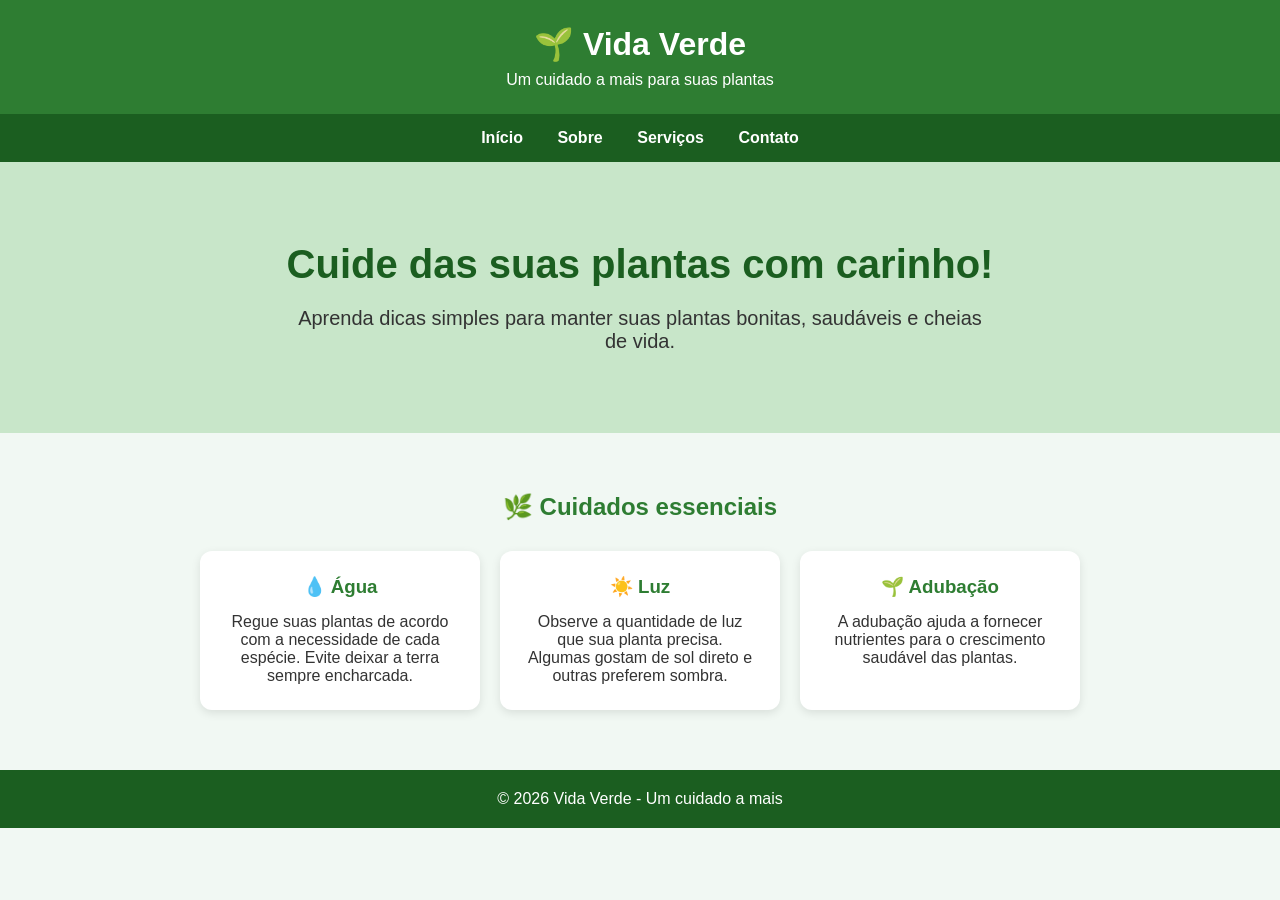
<file: index.html>
<!DOCTYPE html>
<html lang="pt-BR">

<head>
    <meta charset="UTF-8">
    <meta name="viewport" content="width=device-width, initial-scale=1.0">

    <title>Vida Verde - Início</title>

    <link rel="stylesheet" href="css/style.css">
</head>

<body>

    <header>
        <h1>🌱 Vida Verde</h1>
        <p>Um cuidado a mais para suas plantas</p>
    </header>

    <nav>
        <a href="index.html">Início</a>
        <a href="sobre.html">Sobre</a>
        <a href="servicos.html">Serviços</a>
        <a href="contato.html">Contato</a>
    </nav>

    <section class="banner">
        <h2>Cuide das suas plantas com carinho!</h2>

        <p>
            Aprenda dicas simples para manter suas plantas bonitas,
            saudáveis e cheias de vida.
        </p>
    </section>

    <section class="conteudo">

        <h2>🌿 Cuidados essenciais</h2>

        <div class="cards">

            <div class="card">
                <h3>💧 Água</h3>

                <p>
                    Regue suas plantas de acordo com a necessidade de cada espécie.
                    Evite deixar a terra sempre encharcada.
                </p>
            </div>

            <div class="card">
                <h3>☀️ Luz</h3>

                <p>
                    Observe a quantidade de luz que sua planta precisa.
                    Algumas gostam de sol direto e outras preferem sombra.
                </p>
            </div>

            <div class="card">
                <h3>🌱 Adubação</h3>

                <p>
                    A adubação ajuda a fornecer nutrientes para o crescimento
                    saudável das plantas.
                </p>
            </div>

        </div>

    </section>

    <footer>
        <p>&copy; 2026 Vida Verde - Um cuidado a mais</p>
    </footer>

    <script src="js/script.js"></script>

</body>

</html>
</file>
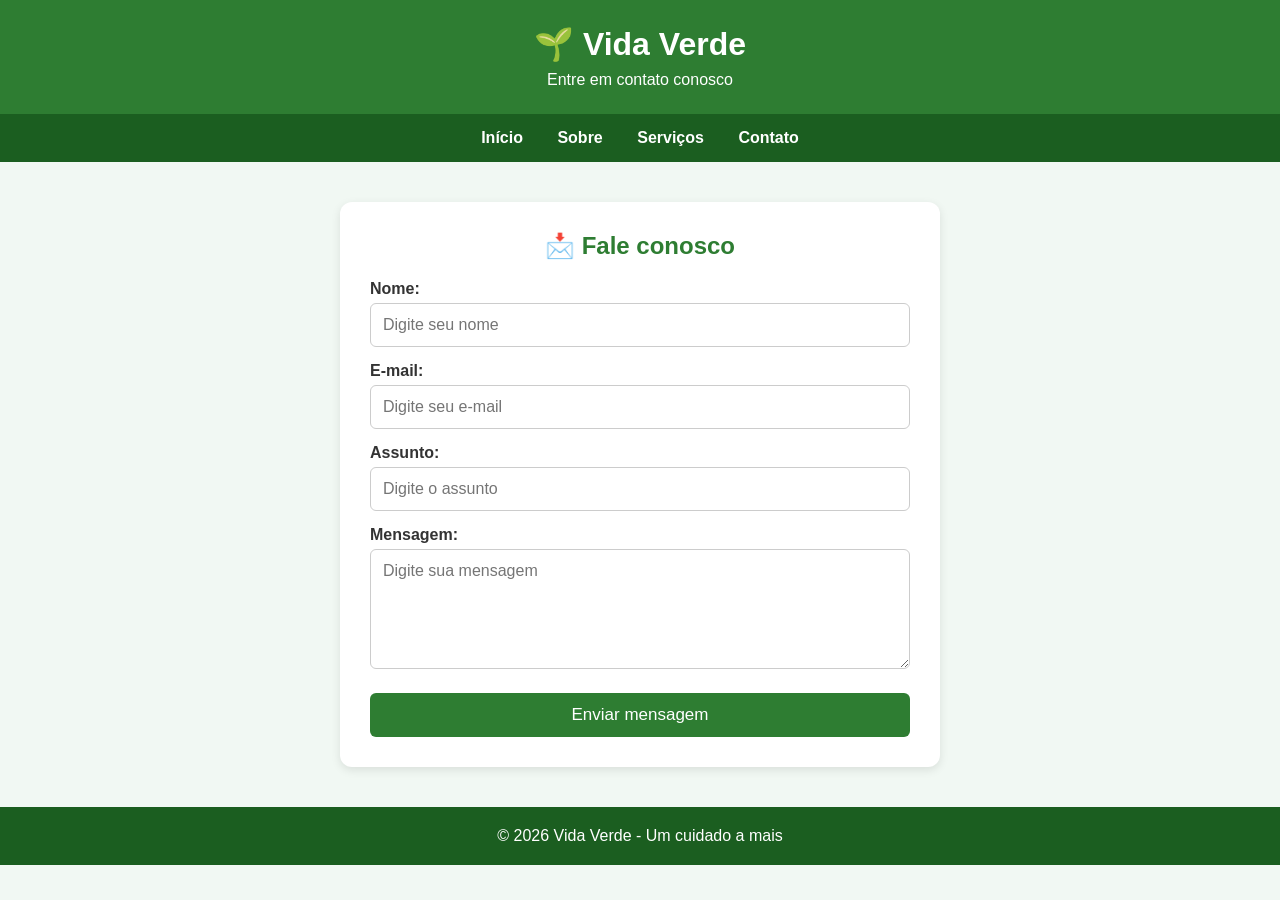
<file: contato.html>
<!DOCTYPE html>
<html lang="pt-BR">

<head>
    <meta charset="UTF-8">
    <meta name="viewport" content="width=device-width, initial-scale=1.0">

    <title>Vida Verde - Contato</title>

    <link rel="stylesheet" href="css/style.css">
</head>

<body>

    <header>
        <h1>🌱 Vida Verde</h1>
        <p>Entre em contato conosco</p>
    </header>

    <nav>
        <a href="index.html">Início</a>
        <a href="sobre.html">Sobre</a>
        <a href="servicos.html">Serviços</a>
        <a href="contato.html">Contato</a>
    </nav>

    <main class="formulario">

        <h2>📩 Fale conosco</h2>

        <form id="formContato">

            <label for="nome">Nome:</label>

            <input
                type="text"
                id="nome"
                name="nome"
                placeholder="Digite seu nome"
                required
            >

            <label for="email">E-mail:</label>

            <input
                type="email"
                id="email"
                name="email"
                placeholder="Digite seu e-mail"
                required
            >

            <label for="assunto">Assunto:</label>

            <input
                type="text"
                id="assunto"
                name="assunto"
                placeholder="Digite o assunto"
            >

            <label for="mensagem">Mensagem:</label>

            <textarea
                id="mensagem"
                name="mensagem"
                placeholder="Digite sua mensagem"
                required
            ></textarea>

            <button type="submit">
                Enviar mensagem
            </button>

        </form>

    </main>

    <footer>
        <p>&copy; 2026 Vida Verde - Um cuidado a mais</p>
    </footer>

    <script src="js/script.js"></script>

</body>

</html>
</file>
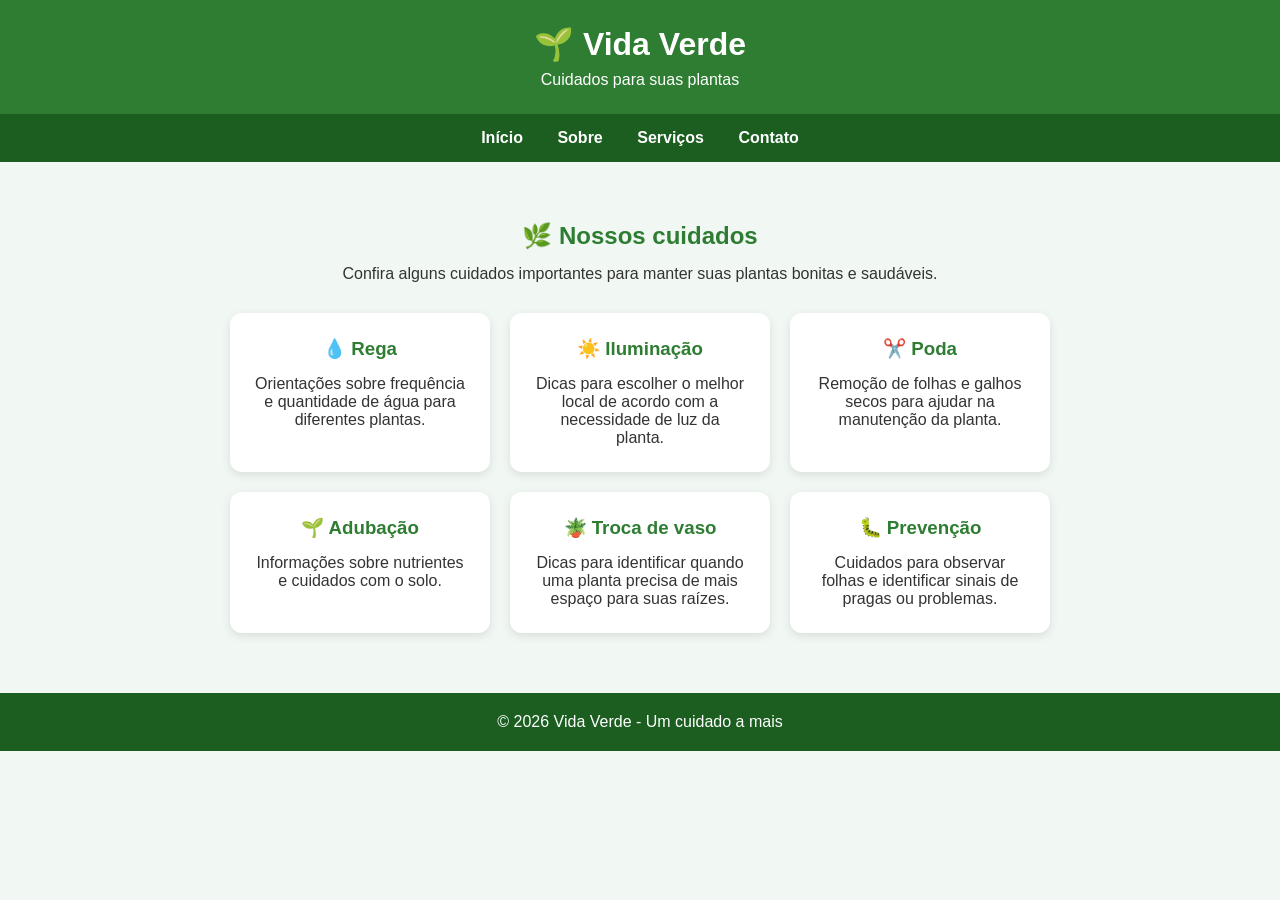
<file: servicos.html>
<!DOCTYPE html>
<html lang="pt-BR">

<head>
    <meta charset="UTF-8">
    <meta name="viewport" content="width=device-width, initial-scale=1.0">

    <title>Vida Verde - Serviços</title>

    <link rel="stylesheet" href="css/style.css">
</head>

<body>

    <header>
        <h1>🌱 Vida Verde</h1>
        <p>Cuidados para suas plantas</p>
    </header>

    <nav>
        <a href="index.html">Início</a>
        <a href="sobre.html">Sobre</a>
        <a href="servicos.html">Serviços</a>
        <a href="contato.html">Contato</a>
    </nav>

    <main class="container">

        <h2>🌿 Nossos cuidados</h2>

        <p>
            Confira alguns cuidados importantes para manter suas plantas
            bonitas e saudáveis.
        </p>

        <div class="servicos">

            <div class="card">
                <h3>💧 Rega</h3>

                <p>
                    Orientações sobre frequência e quantidade de água
                    para diferentes plantas.
                </p>
            </div>

            <div class="card">
                <h3>☀️ Iluminação</h3>

                <p>
                    Dicas para escolher o melhor local de acordo com
                    a necessidade de luz da planta.
                </p>
            </div>

            <div class="card">
                <h3>✂️ Poda</h3>

                <p>
                    Remoção de folhas e galhos secos para ajudar na
                    manutenção da planta.
                </p>
            </div>

            <div class="card">
                <h3>🌱 Adubação</h3>

                <p>
                    Informações sobre nutrientes e cuidados com o solo.
                </p>
            </div>

            <div class="card">
                <h3>🪴 Troca de vaso</h3>

                <p>
                    Dicas para identificar quando uma planta precisa
                    de mais espaço para suas raízes.
                </p>
            </div>

            <div class="card">
                <h3>🐛 Prevenção</h3>

                <p>
                    Cuidados para observar folhas e identificar sinais
                    de pragas ou problemas.
                </p>
            </div>

        </div>

    </main>

    <footer>
        <p>&copy; 2026 Vida Verde - Um cuidado a mais</p>
    </footer>

    <script src="js/script.js"></script>

</body>

</html>
</file>
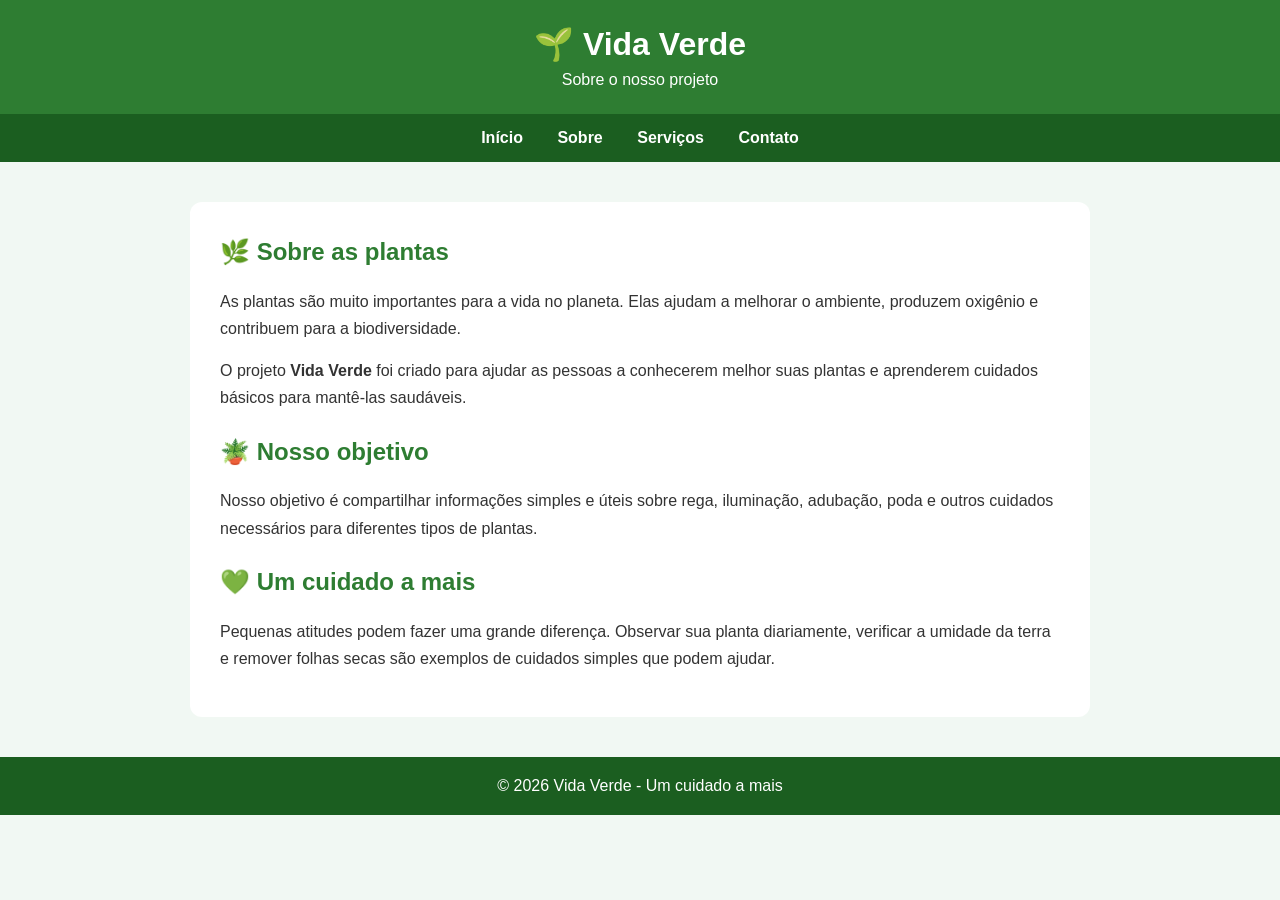
<file: sobre.html>
<!DOCTYPE html>
<html lang="pt-BR">

<head>
    <meta charset="UTF-8">
    <meta name="viewport" content="width=device-width, initial-scale=1.0">

    <title>Vida Verde - Sobre</title>

    <link rel="stylesheet" href="css/style.css">
</head>

<body>

    <header>
        <h1>🌱 Vida Verde</h1>
        <p>Sobre o nosso projeto</p>
    </header>

    <nav>
        <a href="index.html">Início</a>
        <a href="sobre.html">Sobre</a>
        <a href="servicos.html">Serviços</a>
        <a href="contato.html">Contato</a>
    </nav>

    <main>

        <h2>🌿 Sobre as plantas</h2>

        <p>
            As plantas são muito importantes para a vida no planeta.
            Elas ajudam a melhorar o ambiente, produzem oxigênio e
            contribuem para a biodiversidade.
        </p>

        <p>
            O projeto <strong>Vida Verde</strong> foi criado para ajudar
            as pessoas a conhecerem melhor suas plantas e aprenderem
            cuidados básicos para mantê-las saudáveis.
        </p>

        <h2>🪴 Nosso objetivo</h2>

        <p>
            Nosso objetivo é compartilhar informações simples e úteis
            sobre rega, iluminação, adubação, poda e outros cuidados
            necessários para diferentes tipos de plantas.
        </p>

        <h2>💚 Um cuidado a mais</h2>

        <p>
            Pequenas atitudes podem fazer uma grande diferença.
            Observar sua planta diariamente, verificar a umidade da
            terra e remover folhas secas são exemplos de cuidados
            simples que podem ajudar.
        </p>

    </main>

    <footer>
        <p>&copy; 2026 Vida Verde - Um cuidado a mais</p>
    </footer>

    <script src="js/script.js"></script>

</body>

</html>
</file>
<file: css/style.css>
/* ==============================
   CONFIGURAÇÕES GERAIS
================================= */

* {
    margin: 0;
    padding: 0;
    box-sizing: border-box;
}

body {
    font-family: Arial, sans-serif;
    background-color: #f1f8f3;
    color: #333;
}


/* ==============================
   CABEÇALHO
================================= */

header {
    background-color: #2e7d32;
    color: white;
    padding: 25px;
    text-align: center;
}

header h1 {
    margin-bottom: 8px;
}


/* ==============================
   MENU
================================= */

nav {
    background-color: #1b5e20;
    padding: 15px;
    text-align: center;
}

nav a {
    color: white;
    text-decoration: none;
    margin: 0 15px;
    font-weight: bold;
}

nav a:hover {
    color: #a5d6a7;
}


/* ==============================
   BANNER - PÁGINA INICIAL
================================= */

.banner {
    text-align: center;
    padding: 80px 20px;
    background-color: #c8e6c9;
}

.banner h2 {
    font-size: 40px;
    color: #1b5e20;
    margin-bottom: 20px;
}

.banner p {
    font-size: 20px;
    max-width: 700px;
    margin: auto;
}


/* ==============================
   CONTEÚDO DA PÁGINA INICIAL
================================= */

.conteudo {
    max-width: 1000px;
    margin: 40px auto;
    padding: 20px;
    text-align: center;
}

.conteudo > h2 {
    color: #2e7d32;
}


/* ==============================
   CARDS
================================= */

.cards,
.servicos {
    display: flex;
    justify-content: center;
    gap: 20px;
    flex-wrap: wrap;
    margin-top: 30px;
}

.card {
    background-color: white;
    width: 280px;
    padding: 25px;
    border-radius: 12px;
    box-shadow: 0 3px 10px rgba(0, 0, 0, 0.1);
    transition: transform 0.3s;
}

.card:hover {
    transform: translateY(-5px);
}

.card h3 {
    color: #2e7d32;
    margin-bottom: 15px;
}


/* ==============================
   PÁGINA DE SERVIÇOS
================================= */

.container {
    max-width: 1000px;
    margin: 40px auto;
    padding: 20px;
    text-align: center;
}

.container h2 {
    color: #2e7d32;
    margin-bottom: 15px;
}

.container .card {
    width: 260px;
}


/* ==============================
   PÁGINA SOBRE
================================= */

main:not(.container):not(.formulario) {
    max-width: 900px;
    margin: 40px auto;
    padding: 30px;
    background-color: white;
    border-radius: 12px;
    line-height: 1.7;
}

main:not(.container):not(.formulario) h2 {
    color: #2e7d32;
    margin-bottom: 15px;
    margin-top: 20px;
}

main:not(.container):not(.formulario) h2:first-child {
    margin-top: 0;
}

main:not(.container):not(.formulario) p {
    margin-bottom: 15px;
}


/* ==============================
   FORMULÁRIO
================================= */

.formulario {
    max-width: 600px;
    margin: 40px auto;
    padding: 30px;
    background-color: white;
    border-radius: 12px;
    box-shadow: 0 3px 10px rgba(0, 0, 0, 0.1);
}

.formulario h2 {
    text-align: center;
    color: #2e7d32;
    margin-bottom: 20px;
}

label {
    display: block;
    margin-top: 15px;
    margin-bottom: 5px;
    font-weight: bold;
}

input,
textarea {
    width: 100%;
    padding: 12px;
    border: 1px solid #ccc;
    border-radius: 6px;
    font-size: 16px;
    font-family: Arial, sans-serif;
}

textarea {
    height: 120px;
    resize: vertical;
}

button {
    width: 100%;
    margin-top: 20px;
    padding: 12px;
    background-color: #2e7d32;
    color: white;
    border: none;
    border-radius: 6px;
    font-size: 17px;
    cursor: pointer;
}

button:hover {
    background-color: #1b5e20;
}


/* ==============================
   RODAPÉ
================================= */

footer {
    background-color: #1b5e20;
    color: white;
    text-align: center;
    padding: 20px;
    margin-top: 40px;
}


/* ==============================
   RESPONSIVIDADE
================================= */

@media (max-width: 600px) {

    nav a {
        display: block;
        margin: 10px;
    }

    .banner {
        padding: 50px 20px;
    }

    .banner h2 {
        font-size: 30px;
    }

    .card {
        width: 100%;
    }

    .container .card {
        width: 100%;
    }

    .formulario {
        margin: 25px 15px;
    }
}
</file>
